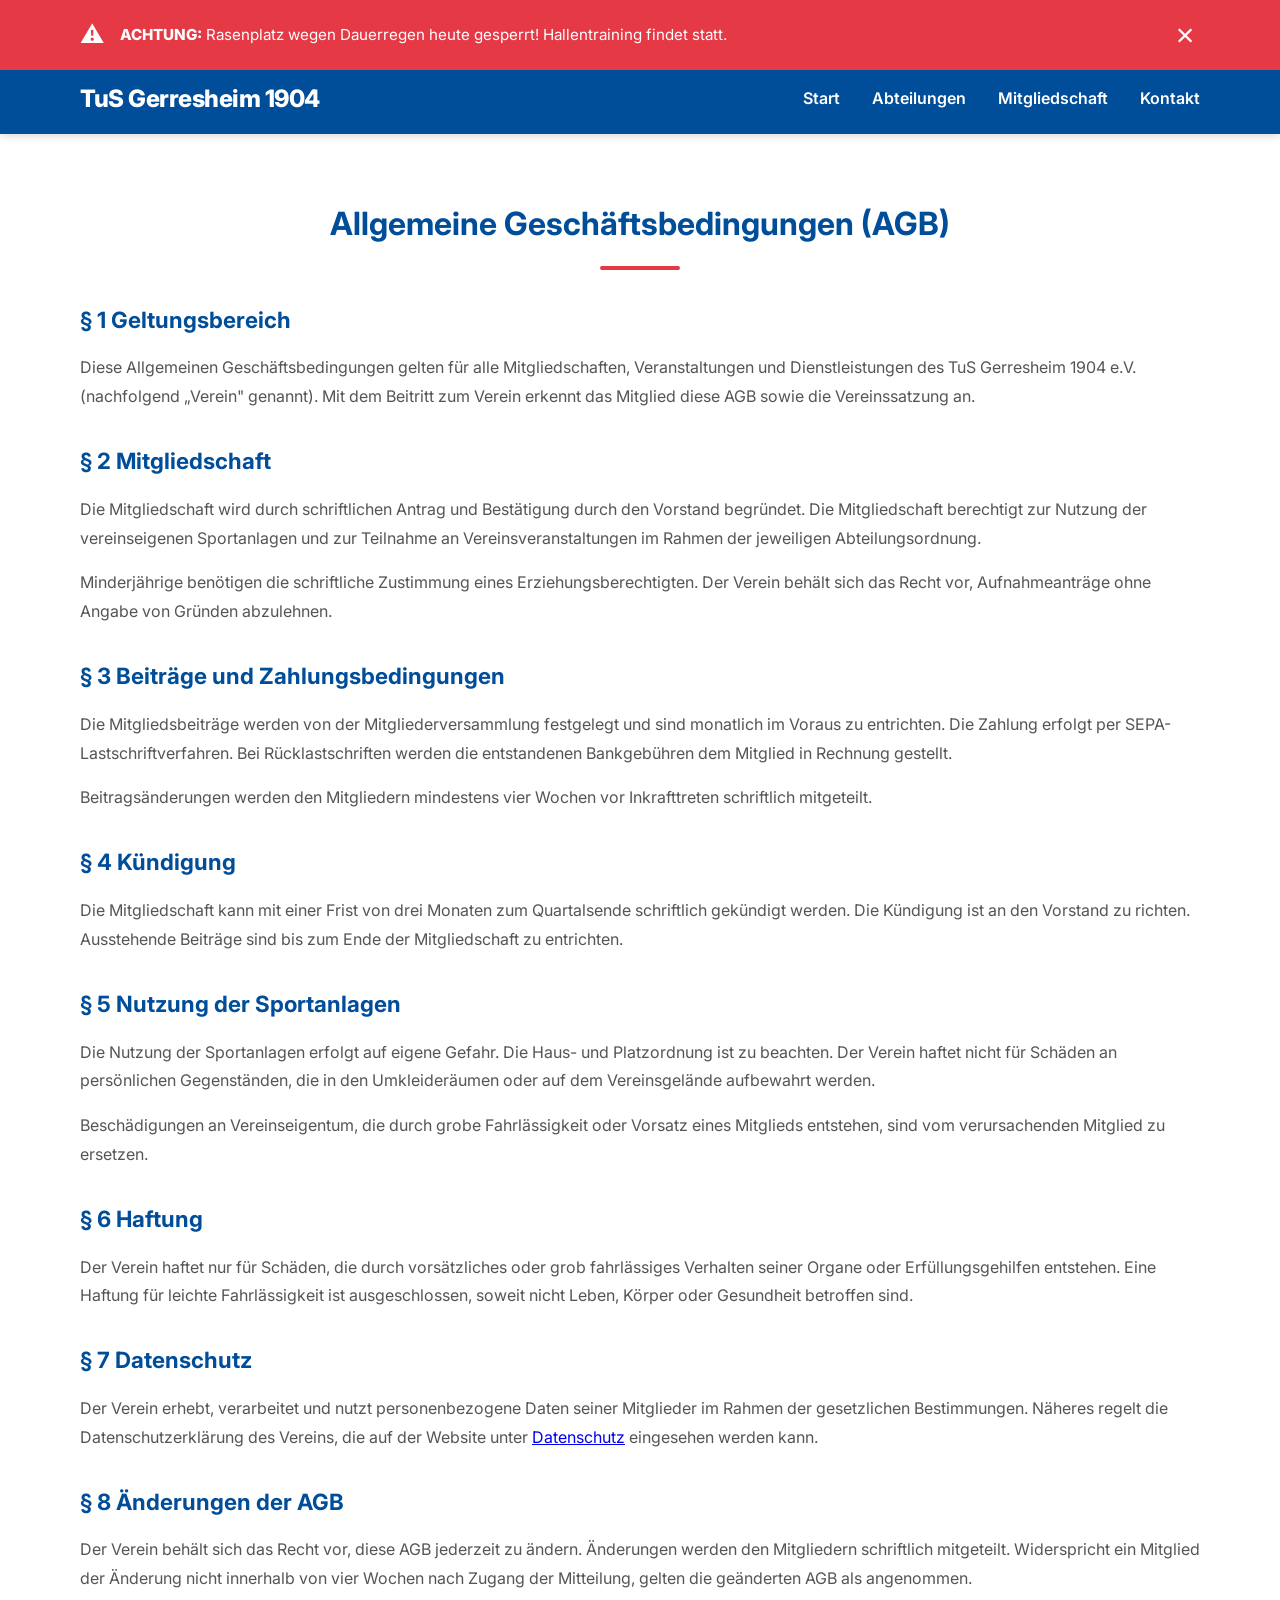
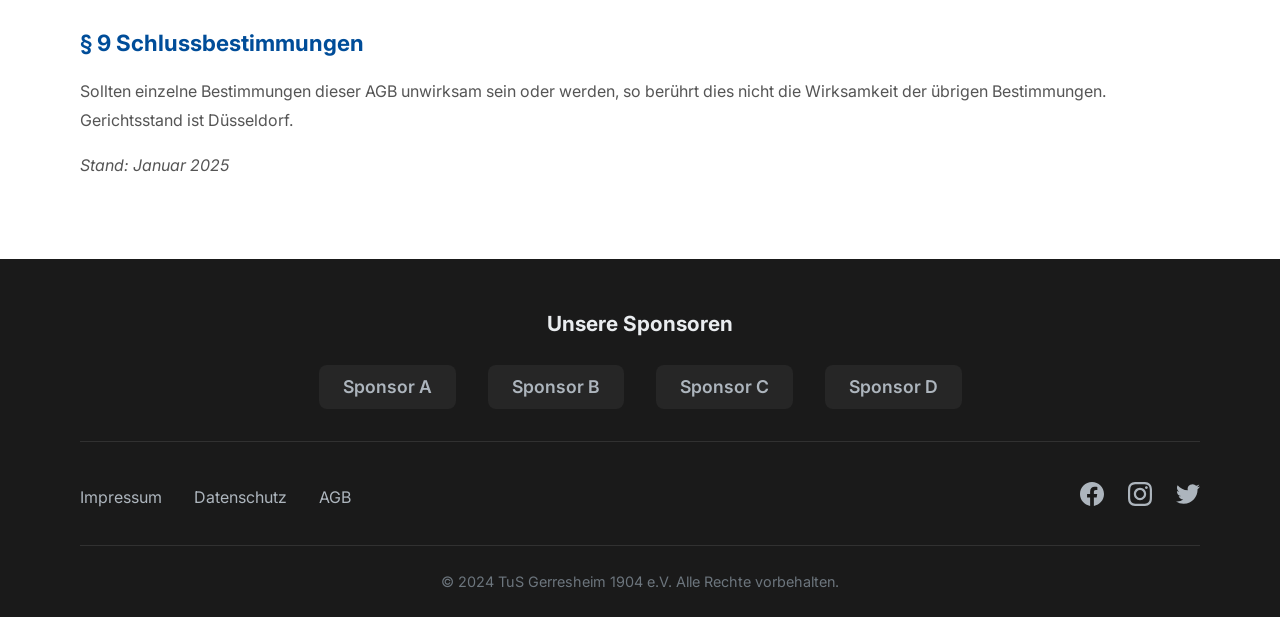
<file: agb.html>
<!DOCTYPE html>
<html lang="de">

<head>
    <meta charset="UTF-8">
    <meta name="viewport" content="width=device-width, initial-scale=1.0">
    <meta name="description" content="Allgemeine Geschäftsbedingungen - TuS Gerresheim 1904 e.V.">
    <title>AGB - TuS Gerresheim 1904 e.V.</title>

    <!-- Google Fonts -->
    <link rel="preconnect" href="https://fonts.googleapis.com">
    <link rel="preconnect" href="https://fonts.gstatic.com" crossorigin>
    <link href="https://fonts.googleapis.com/css2?family=Inter:wght@400;600;700;800&display=swap" rel="stylesheet">

    <!-- Favicon -->
    <link rel="icon" type="image/png" href="favicon.png">

    <!-- Stylesheet -->
    <link rel="stylesheet" href="styles.css">
</head>

<body>

    <!-- ==================== HEADER & NAVIGATION ==================== -->
    <header class="site-header">
        <div class="container">
            <div class="header-content">
                <!-- Logo -->
                <div class="logo">
                    <h1><a href="index.html">TuS Gerresheim 1904</a></h1>
                </div>

                <!-- Desktop Navigation -->
                <nav class="main-nav">
                    <ul class="nav-list">
                        <li><a href="index.html">Start</a></li>
                        <li class="dropdown">
                            <a href="#">Abteilungen</a>
                            <ul class="dropdown-menu">
                                <li><a href="fussball.html">Fußball</a></li>
                                <li><a href="tennis.html">Tennis</a></li>
                                <li><a href="turnen.html">Turnen</a></li>
                            </ul>
                        </li>
                        <li><a href="mitgliedschaft.html">Mitgliedschaft</a></li>
                        <li><a href="kontakt.html">Kontakt</a></li>
                    </ul>
                </nav>

                <!-- Mobile Hamburger -->
                <button class="hamburger" id="hamburger" aria-label="Toggle navigation">
                    <span></span>
                    <span></span>
                    <span></span>
                </button>
            </div>
        </div>

        <!-- Mobile Navigation -->
        <nav class="mobile-nav" id="mobileNav">
            <ul class="mobile-nav-list">
                <li><a href="index.html">Start</a></li>
                <li><a href="fussball.html">Fußball</a></li>
                <li><a href="tennis.html">Tennis</a></li>
                <li><a href="turnen.html">Turnen</a></li>
                <li><a href="mitgliedschaft.html">Mitgliedschaft</a></li>
                <li><a href="kontakt.html">Kontakt</a></li>
            </ul>
        </nav>
    </header>

    <!-- ==================== NEWS TICKER (CRITICAL FEATURE) ==================== -->
    <div class="news-ticker" id="newsTicker">
        <div class="container">
            <div class="ticker-content">
                <span class="ticker-icon">⚠</span>
                <p class="ticker-text">
                    <strong>ACHTUNG:</strong> Rasenplatz wegen Dauerregen heute gesperrt! Hallentraining findet statt.
                </p>
                <button class="ticker-close" id="tickerClose" aria-label="Nachricht schließen">
                    &times;
                </button>
            </div>
        </div>
    </div>

    <!-- ==================== MAIN CONTENT ==================== -->
    <section class="legal-content">
        <div class="container">
            <h2 class="section-title">Allgemeine Geschäftsbedingungen (AGB)</h2>

            <h3>§ 1 Geltungsbereich</h3>
            <p>
                Diese Allgemeinen Geschäftsbedingungen gelten für alle Mitgliedschaften, Veranstaltungen und
                Dienstleistungen des TuS Gerresheim 1904 e.V. (nachfolgend „Verein" genannt). Mit dem Beitritt zum
                Verein erkennt das Mitglied diese AGB sowie die Vereinssatzung an.
            </p>

            <h3>§ 2 Mitgliedschaft</h3>
            <p>
                Die Mitgliedschaft wird durch schriftlichen Antrag und Bestätigung durch den Vorstand begründet. Die
                Mitgliedschaft berechtigt zur Nutzung der vereinseigenen Sportanlagen und zur Teilnahme an
                Vereinsveranstaltungen im Rahmen der jeweiligen Abteilungsordnung.
            </p>
            <p>
                Minderjährige benötigen die schriftliche Zustimmung eines Erziehungsberechtigten. Der Verein behält sich
                das Recht vor, Aufnahmeanträge ohne Angabe von Gründen abzulehnen.
            </p>

            <h3>§ 3 Beiträge und Zahlungsbedingungen</h3>
            <p>
                Die Mitgliedsbeiträge werden von der Mitgliederversammlung festgelegt und sind monatlich im Voraus zu
                entrichten. Die Zahlung erfolgt per SEPA-Lastschriftverfahren. Bei Rücklastschriften werden die
                entstandenen Bankgebühren dem Mitglied in Rechnung gestellt.
            </p>
            <p>
                Beitragsänderungen werden den Mitgliedern mindestens vier Wochen vor Inkrafttreten schriftlich
                mitgeteilt.
            </p>

            <h3>§ 4 Kündigung</h3>
            <p>
                Die Mitgliedschaft kann mit einer Frist von drei Monaten zum Quartalsende schriftlich gekündigt werden.
                Die Kündigung ist an den Vorstand zu richten. Ausstehende Beiträge sind bis zum Ende der
                Mitgliedschaft zu entrichten.
            </p>

            <h3>§ 5 Nutzung der Sportanlagen</h3>
            <p>
                Die Nutzung der Sportanlagen erfolgt auf eigene Gefahr. Die Haus- und Platzordnung ist zu beachten.
                Der Verein haftet nicht für Schäden an persönlichen Gegenständen, die in den Umkleideräumen oder auf dem
                Vereinsgelände aufbewahrt werden.
            </p>
            <p>
                Beschädigungen an Vereinseigentum, die durch grobe Fahrlässigkeit oder Vorsatz eines Mitglieds
                entstehen, sind vom verursachenden Mitglied zu ersetzen.
            </p>

            <h3>§ 6 Haftung</h3>
            <p>
                Der Verein haftet nur für Schäden, die durch vorsätzliches oder grob fahrlässiges Verhalten seiner
                Organe oder Erfüllungsgehilfen entstehen. Eine Haftung für leichte Fahrlässigkeit ist ausgeschlossen,
                soweit nicht Leben, Körper oder Gesundheit betroffen sind.
            </p>

            <h3>§ 7 Datenschutz</h3>
            <p>
                Der Verein erhebt, verarbeitet und nutzt personenbezogene Daten seiner Mitglieder im Rahmen der
                gesetzlichen Bestimmungen. Näheres regelt die Datenschutzerklärung des Vereins, die auf der Website
                unter <a href="datenschutz.html">Datenschutz</a> eingesehen werden kann.
            </p>

            <h3>§ 8 Änderungen der AGB</h3>
            <p>
                Der Verein behält sich das Recht vor, diese AGB jederzeit zu ändern. Änderungen werden den Mitgliedern
                schriftlich mitgeteilt. Widerspricht ein Mitglied der Änderung nicht innerhalb von vier Wochen nach
                Zugang der Mitteilung, gelten die geänderten AGB als angenommen.
            </p>

            <h3>§ 9 Schlussbestimmungen</h3>
            <p>
                Sollten einzelne Bestimmungen dieser AGB unwirksam sein oder werden, so berührt dies nicht die
                Wirksamkeit der übrigen Bestimmungen. Gerichtsstand ist Düsseldorf.
            </p>

            <p><em>Stand: Januar 2025</em></p>
        </div>
    </section>

    <!-- ==================== FOOTER ==================== -->
    <footer class="site-footer">
        <div class="container">
            <!-- Sponsors Strip -->
            <div class="sponsors">
                <h3>Unsere Sponsoren</h3>
                <div class="sponsors-list">
                    <span class="sponsor-item">Sponsor A</span>
                    <span class="sponsor-item">Sponsor B</span>
                    <span class="sponsor-item">Sponsor C</span>
                    <span class="sponsor-item">Sponsor D</span>
                </div>
            </div>

            <!-- Footer Links & Social -->
            <div class="footer-content">
                <div class="footer-links">
                    <a href="impressum.html">Impressum</a>
                    <a href="datenschutz.html">Datenschutz</a>
                    <a href="agb.html">AGB</a>
                </div>

                <div class="social-media">
                    <a href="#" aria-label="Facebook">
                        <svg xmlns="http://www.w3.org/2000/svg" width="24" height="24" viewBox="0 0 24 24"
                            fill="currentColor">
                            <path
                                d="M24 12.073c0-6.627-5.373-12-12-12s-12 5.373-12 12c0 5.99 4.388 10.954 10.125 11.854v-8.385H7.078v-3.47h3.047V9.43c0-3.007 1.792-4.669 4.533-4.669 1.312 0 2.686.235 2.686.235v2.953H15.83c-1.491 0-1.956.925-1.956 1.874v2.25h3.328l-.532 3.47h-2.796v8.385C19.612 23.027 24 18.062 24 12.073z" />
                        </svg>
                    </a>
                    <a href="#" aria-label="Instagram">
                        <svg xmlns="http://www.w3.org/2000/svg" width="24" height="24" viewBox="0 0 24 24"
                            fill="currentColor">
                            <path
                                d="M12 2.163c3.204 0 3.584.012 4.85.07 3.252.148 4.771 1.691 4.919 4.919.058 1.265.069 1.645.069 4.849 0 3.205-.012 3.584-.069 4.849-.149 3.225-1.664 4.771-4.919 4.919-1.266.058-1.644.07-4.85.07-3.204 0-3.584-.012-4.849-.07-3.26-.149-4.771-1.699-4.919-4.92-.058-1.265-.07-1.644-.07-4.849 0-3.204.013-3.583.07-4.849.149-3.227 1.664-4.771 4.919-4.919 1.266-.057 1.645-.069 4.849-.069zm0-2.163c-3.259 0-3.667.014-4.947.072-4.358.2-6.78 2.618-6.98 6.98-.059 1.281-.073 1.689-.073 4.948 0 3.259.014 3.668.072 4.948.2 4.358 2.618 6.78 6.98 6.98 1.281.058 1.689.072 4.948.072 3.259 0 3.668-.014 4.948-.072 4.354-.2 6.782-2.618 6.979-6.98.059-1.28.073-1.689.073-4.948 0-3.259-.014-3.667-.072-4.947-.196-4.354-2.617-6.78-6.979-6.98-1.281-.059-1.69-.073-4.949-.073zm0 5.838c-3.403 0-6.162 2.759-6.162 6.162s2.759 6.163 6.162 6.163 6.162-2.759 6.162-6.163c0-3.403-2.759-6.162-6.162-6.162zm0 10.162c-2.209 0-4-1.79-4-4 0-2.209 1.791-4 4-4s4 1.791 4 4c0 2.21-1.791 4-4 4zm6.406-11.845c-.796 0-1.441.645-1.441 1.44s.645 1.44 1.441 1.44c.795 0 1.439-.645 1.439-1.44s-.644-1.44-1.439-1.44z" />
                        </svg>
                    </a>
                    <a href="#" aria-label="Twitter">
                        <svg xmlns="http://www.w3.org/2000/svg" width="24" height="24" viewBox="0 0 24 24"
                            fill="currentColor">
                            <path
                                d="M23.953 4.57a10 10 0 01-2.825.775 4.958 4.958 0 002.163-2.723c-.951.555-2.005.959-3.127 1.184a4.92 4.92 0 00-8.384 4.482C7.69 8.095 4.067 6.13 1.64 3.162a4.822 4.822 0 00-.666 2.475c0 1.71.87 3.213 2.188 4.096a4.904 4.904 0 01-2.228-.616v.06a4.923 4.923 0 003.946 4.827 4.996 4.996 0 01-2.212.085 4.936 4.936 0 004.604 3.417 9.867 9.867 0 01-6.102 2.105c-.39 0-.779-.023-1.17-.067a13.995 13.995 0 007.557 2.209c9.053 0 13.998-7.496 13.998-13.985 0-.21 0-.42-.015-.63A9.935 9.935 0 0024 4.59z" />
                        </svg>
                    </a>
                </div>
            </div>

            <div class="footer-copyright">
                <p>&copy; 2024 TuS Gerresheim 1904 e.V. Alle Rechte vorbehalten.</p>
            </div>
        </div>
    </footer>

    <!-- Back to Top Button -->
    <button id="backToTop" class="back-to-top" aria-label="Nach oben scrollen">&#9650;</button>

    <!-- JavaScript -->
    <script src="script.js"></script>

</body>

</html>
</file>
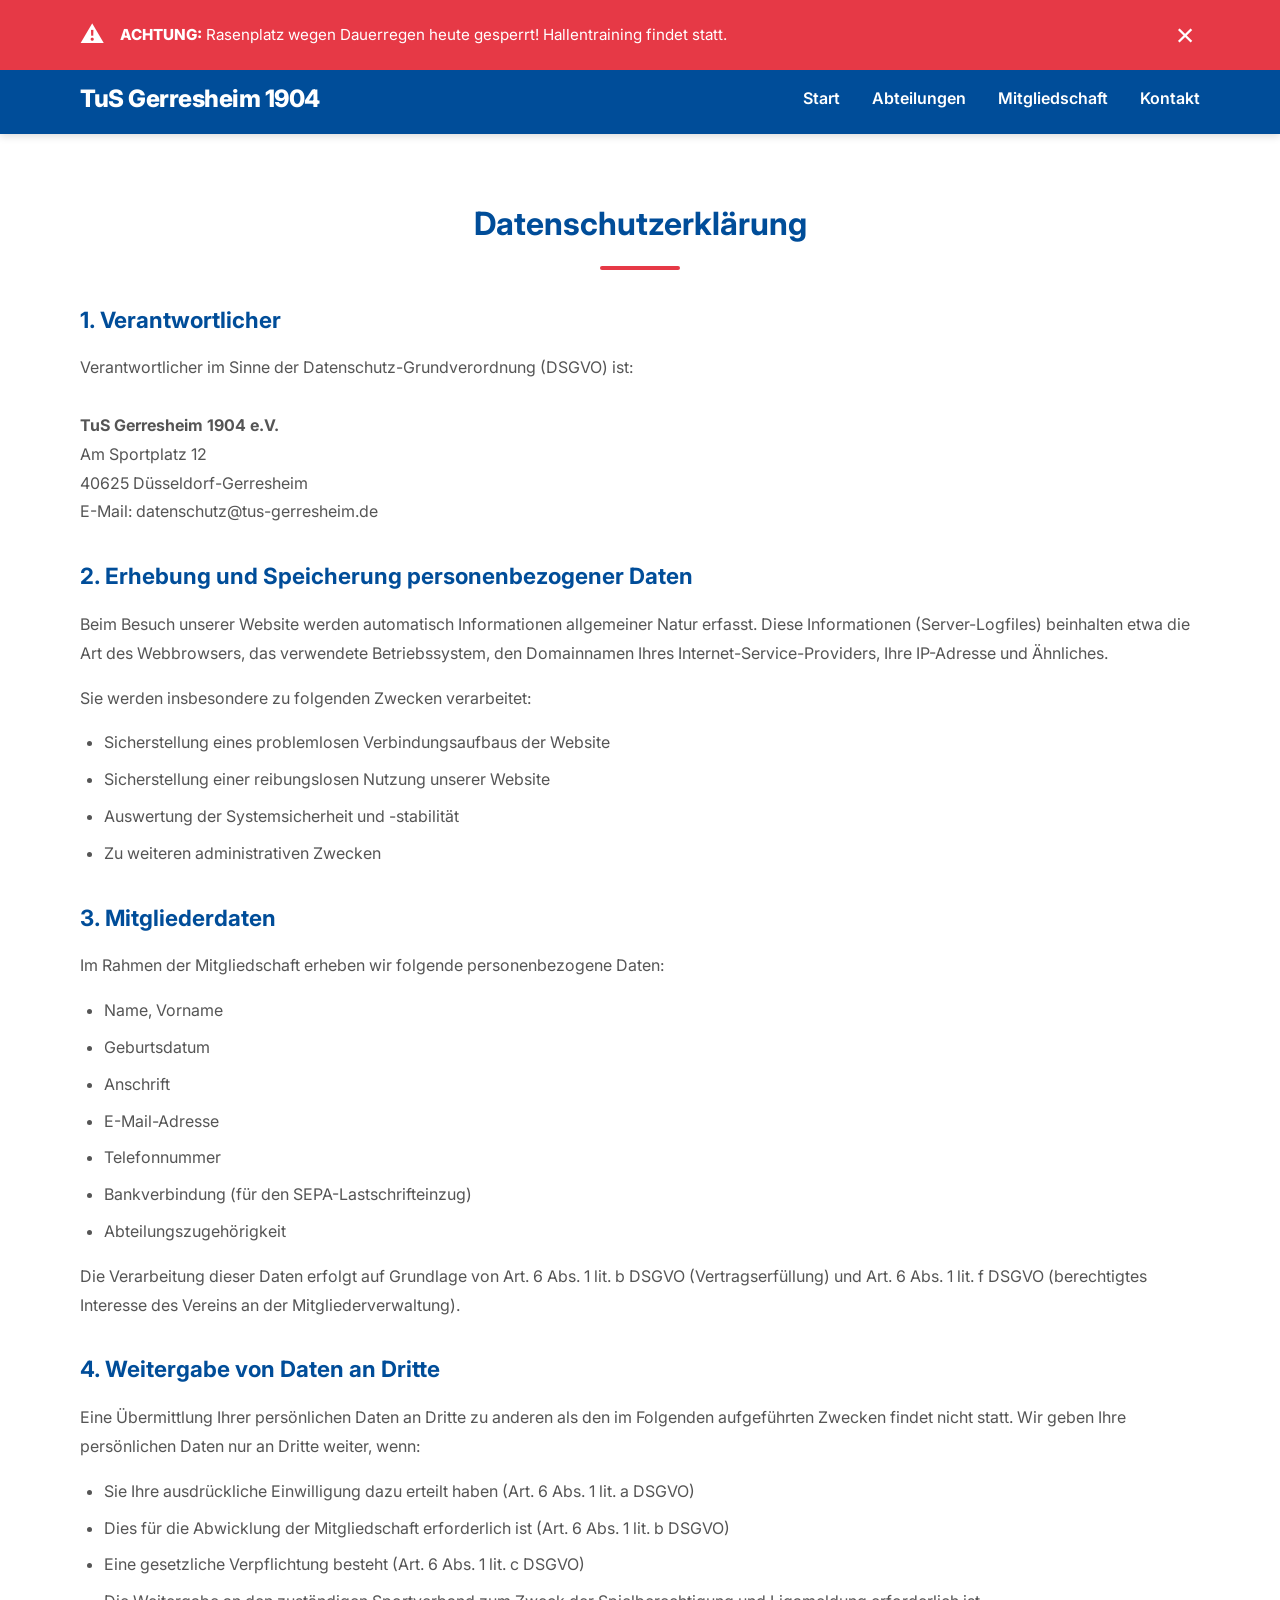
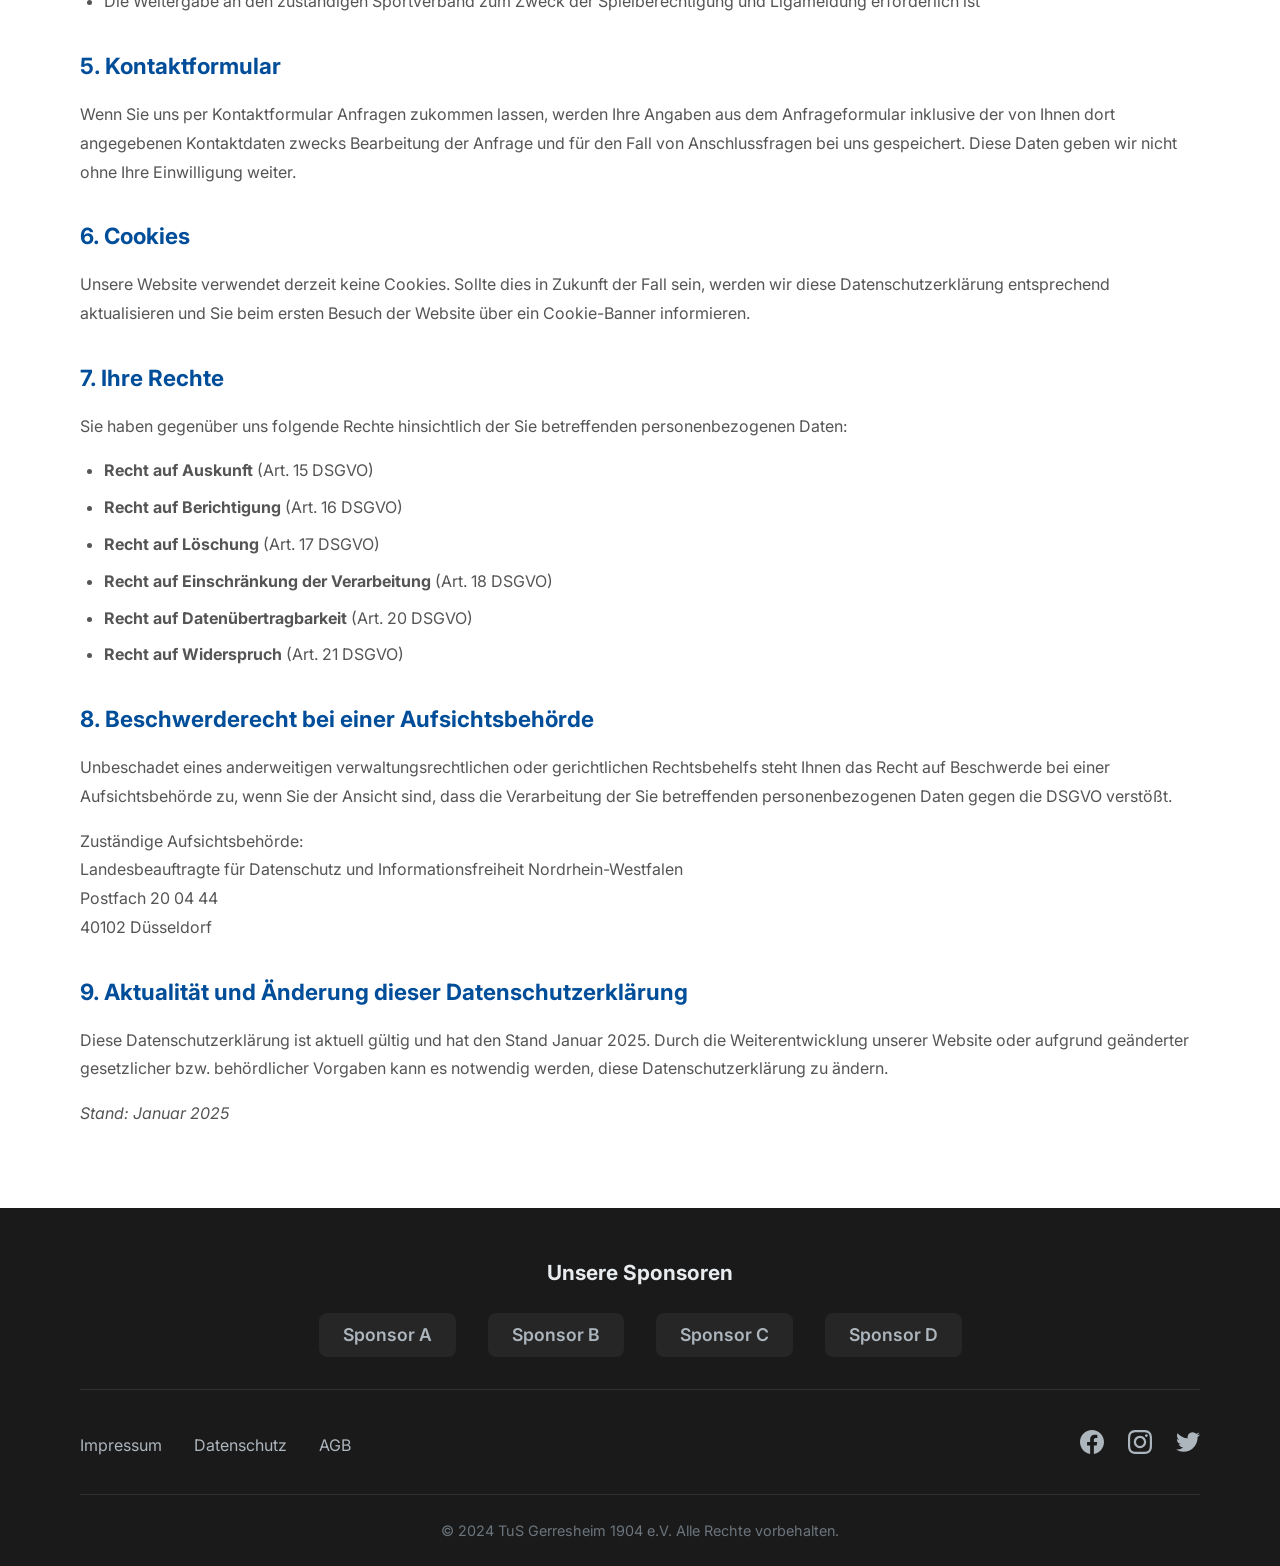
<file: datenschutz.html>
<!DOCTYPE html>
<html lang="de">

<head>
    <meta charset="UTF-8">
    <meta name="viewport" content="width=device-width, initial-scale=1.0">
    <meta name="description" content="Datenschutzerklärung - TuS Gerresheim 1904 e.V.">
    <title>Datenschutz - TuS Gerresheim 1904 e.V.</title>

    <!-- Google Fonts -->
    <link rel="preconnect" href="https://fonts.googleapis.com">
    <link rel="preconnect" href="https://fonts.gstatic.com" crossorigin>
    <link href="https://fonts.googleapis.com/css2?family=Inter:wght@400;600;700;800&display=swap" rel="stylesheet">

    <!-- Favicon -->
    <link rel="icon" type="image/png" href="favicon.png">

    <!-- Stylesheet -->
    <link rel="stylesheet" href="styles.css">
</head>

<body>

    <!-- ==================== HEADER & NAVIGATION ==================== -->
    <header class="site-header">
        <div class="container">
            <div class="header-content">
                <!-- Logo -->
                <div class="logo">
                    <h1><a href="index.html">TuS Gerresheim 1904</a></h1>
                </div>

                <!-- Desktop Navigation -->
                <nav class="main-nav">
                    <ul class="nav-list">
                        <li><a href="index.html">Start</a></li>
                        <li class="dropdown">
                            <a href="#">Abteilungen</a>
                            <ul class="dropdown-menu">
                                <li><a href="fussball.html">Fußball</a></li>
                                <li><a href="tennis.html">Tennis</a></li>
                                <li><a href="turnen.html">Turnen</a></li>
                            </ul>
                        </li>
                        <li><a href="mitgliedschaft.html">Mitgliedschaft</a></li>
                        <li><a href="kontakt.html">Kontakt</a></li>
                    </ul>
                </nav>

                <!-- Mobile Hamburger -->
                <button class="hamburger" id="hamburger" aria-label="Toggle navigation">
                    <span></span>
                    <span></span>
                    <span></span>
                </button>
            </div>
        </div>

        <!-- Mobile Navigation -->
        <nav class="mobile-nav" id="mobileNav">
            <ul class="mobile-nav-list">
                <li><a href="index.html">Start</a></li>
                <li><a href="fussball.html">Fußball</a></li>
                <li><a href="tennis.html">Tennis</a></li>
                <li><a href="turnen.html">Turnen</a></li>
                <li><a href="mitgliedschaft.html">Mitgliedschaft</a></li>
                <li><a href="kontakt.html">Kontakt</a></li>
            </ul>
        </nav>
    </header>

    <!-- ==================== NEWS TICKER (CRITICAL FEATURE) ==================== -->
    <div class="news-ticker" id="newsTicker">
        <div class="container">
            <div class="ticker-content">
                <span class="ticker-icon">⚠</span>
                <p class="ticker-text">
                    <strong>ACHTUNG:</strong> Rasenplatz wegen Dauerregen heute gesperrt! Hallentraining findet statt.
                </p>
                <button class="ticker-close" id="tickerClose" aria-label="Nachricht schließen">
                    &times;
                </button>
            </div>
        </div>
    </div>

    <!-- ==================== MAIN CONTENT ==================== -->
    <section class="legal-content">
        <div class="container">
            <h2 class="section-title">Datenschutzerklärung</h2>

            <h3>1. Verantwortlicher</h3>
            <p>
                Verantwortlicher im Sinne der Datenschutz-Grundverordnung (DSGVO) ist:<br><br>
                <strong>TuS Gerresheim 1904 e.V.</strong><br>
                Am Sportplatz 12<br>
                40625 Düsseldorf-Gerresheim<br>
                E-Mail: datenschutz@tus-gerresheim.de
            </p>

            <h3>2. Erhebung und Speicherung personenbezogener Daten</h3>
            <p>
                Beim Besuch unserer Website werden automatisch Informationen allgemeiner Natur erfasst. Diese
                Informationen (Server-Logfiles) beinhalten etwa die Art des Webbrowsers, das verwendete
                Betriebssystem, den Domainnamen Ihres Internet-Service-Providers, Ihre IP-Adresse und Ähnliches.
            </p>
            <p>Sie werden insbesondere zu folgenden Zwecken verarbeitet:</p>
            <ul>
                <li>Sicherstellung eines problemlosen Verbindungsaufbaus der Website</li>
                <li>Sicherstellung einer reibungslosen Nutzung unserer Website</li>
                <li>Auswertung der Systemsicherheit und -stabilität</li>
                <li>Zu weiteren administrativen Zwecken</li>
            </ul>

            <h3>3. Mitgliederdaten</h3>
            <p>
                Im Rahmen der Mitgliedschaft erheben wir folgende personenbezogene Daten:
            </p>
            <ul>
                <li>Name, Vorname</li>
                <li>Geburtsdatum</li>
                <li>Anschrift</li>
                <li>E-Mail-Adresse</li>
                <li>Telefonnummer</li>
                <li>Bankverbindung (für den SEPA-Lastschrifteinzug)</li>
                <li>Abteilungszugehörigkeit</li>
            </ul>
            <p>
                Die Verarbeitung dieser Daten erfolgt auf Grundlage von Art. 6 Abs. 1 lit. b DSGVO (Vertragserfüllung)
                und Art. 6 Abs. 1 lit. f DSGVO (berechtigtes Interesse des Vereins an der Mitgliederverwaltung).
            </p>

            <h3>4. Weitergabe von Daten an Dritte</h3>
            <p>
                Eine Übermittlung Ihrer persönlichen Daten an Dritte zu anderen als den im Folgenden aufgeführten
                Zwecken findet nicht statt. Wir geben Ihre persönlichen Daten nur an Dritte weiter, wenn:
            </p>
            <ul>
                <li>Sie Ihre ausdrückliche Einwilligung dazu erteilt haben (Art. 6 Abs. 1 lit. a DSGVO)</li>
                <li>Dies für die Abwicklung der Mitgliedschaft erforderlich ist (Art. 6 Abs. 1 lit. b DSGVO)</li>
                <li>Eine gesetzliche Verpflichtung besteht (Art. 6 Abs. 1 lit. c DSGVO)</li>
                <li>Die Weitergabe an den zuständigen Sportverband zum Zweck der Spielberechtigung und Ligameldung
                    erforderlich ist</li>
            </ul>

            <h3>5. Kontaktformular</h3>
            <p>
                Wenn Sie uns per Kontaktformular Anfragen zukommen lassen, werden Ihre Angaben aus dem
                Anfrageformular inklusive der von Ihnen dort angegebenen Kontaktdaten zwecks Bearbeitung der Anfrage
                und für den Fall von Anschlussfragen bei uns gespeichert. Diese Daten geben wir nicht ohne Ihre
                Einwilligung weiter.
            </p>

            <h3>6. Cookies</h3>
            <p>
                Unsere Website verwendet derzeit keine Cookies. Sollte dies in Zukunft der Fall sein, werden wir
                diese Datenschutzerklärung entsprechend aktualisieren und Sie beim ersten Besuch der Website über
                ein Cookie-Banner informieren.
            </p>

            <h3>7. Ihre Rechte</h3>
            <p>Sie haben gegenüber uns folgende Rechte hinsichtlich der Sie betreffenden personenbezogenen Daten:</p>
            <ul>
                <li><strong>Recht auf Auskunft</strong> (Art. 15 DSGVO)</li>
                <li><strong>Recht auf Berichtigung</strong> (Art. 16 DSGVO)</li>
                <li><strong>Recht auf Löschung</strong> (Art. 17 DSGVO)</li>
                <li><strong>Recht auf Einschränkung der Verarbeitung</strong> (Art. 18 DSGVO)</li>
                <li><strong>Recht auf Datenübertragbarkeit</strong> (Art. 20 DSGVO)</li>
                <li><strong>Recht auf Widerspruch</strong> (Art. 21 DSGVO)</li>
            </ul>

            <h3>8. Beschwerderecht bei einer Aufsichtsbehörde</h3>
            <p>
                Unbeschadet eines anderweitigen verwaltungsrechtlichen oder gerichtlichen Rechtsbehelfs steht Ihnen
                das Recht auf Beschwerde bei einer Aufsichtsbehörde zu, wenn Sie der Ansicht sind, dass die
                Verarbeitung der Sie betreffenden personenbezogenen Daten gegen die DSGVO verstößt.
            </p>
            <p>
                Zuständige Aufsichtsbehörde:<br>
                Landesbeauftragte für Datenschutz und Informationsfreiheit Nordrhein-Westfalen<br>
                Postfach 20 04 44<br>
                40102 Düsseldorf
            </p>

            <h3>9. Aktualität und Änderung dieser Datenschutzerklärung</h3>
            <p>
                Diese Datenschutzerklärung ist aktuell gültig und hat den Stand Januar 2025. Durch die
                Weiterentwicklung unserer Website oder aufgrund geänderter gesetzlicher bzw. behördlicher Vorgaben
                kann es notwendig werden, diese Datenschutzerklärung zu ändern.
            </p>

            <p><em>Stand: Januar 2025</em></p>
        </div>
    </section>

    <!-- ==================== FOOTER ==================== -->
    <footer class="site-footer">
        <div class="container">
            <!-- Sponsors Strip -->
            <div class="sponsors">
                <h3>Unsere Sponsoren</h3>
                <div class="sponsors-list">
                    <span class="sponsor-item">Sponsor A</span>
                    <span class="sponsor-item">Sponsor B</span>
                    <span class="sponsor-item">Sponsor C</span>
                    <span class="sponsor-item">Sponsor D</span>
                </div>
            </div>

            <!-- Footer Links & Social -->
            <div class="footer-content">
                <div class="footer-links">
                    <a href="impressum.html">Impressum</a>
                    <a href="datenschutz.html">Datenschutz</a>
                    <a href="agb.html">AGB</a>
                </div>

                <div class="social-media">
                    <a href="#" aria-label="Facebook">
                        <svg xmlns="http://www.w3.org/2000/svg" width="24" height="24" viewBox="0 0 24 24"
                            fill="currentColor">
                            <path
                                d="M24 12.073c0-6.627-5.373-12-12-12s-12 5.373-12 12c0 5.99 4.388 10.954 10.125 11.854v-8.385H7.078v-3.47h3.047V9.43c0-3.007 1.792-4.669 4.533-4.669 1.312 0 2.686.235 2.686.235v2.953H15.83c-1.491 0-1.956.925-1.956 1.874v2.25h3.328l-.532 3.47h-2.796v8.385C19.612 23.027 24 18.062 24 12.073z" />
                        </svg>
                    </a>
                    <a href="#" aria-label="Instagram">
                        <svg xmlns="http://www.w3.org/2000/svg" width="24" height="24" viewBox="0 0 24 24"
                            fill="currentColor">
                            <path
                                d="M12 2.163c3.204 0 3.584.012 4.85.07 3.252.148 4.771 1.691 4.919 4.919.058 1.265.069 1.645.069 4.849 0 3.205-.012 3.584-.069 4.849-.149 3.225-1.664 4.771-4.919 4.919-1.266.058-1.644.07-4.85.07-3.204 0-3.584-.012-4.849-.07-3.26-.149-4.771-1.699-4.919-4.92-.058-1.265-.07-1.644-.07-4.849 0-3.204.013-3.583.07-4.849.149-3.227 1.664-4.771 4.919-4.919 1.266-.057 1.645-.069 4.849-.069zm0-2.163c-3.259 0-3.667.014-4.947.072-4.358.2-6.78 2.618-6.98 6.98-.059 1.281-.073 1.689-.073 4.948 0 3.259.014 3.668.072 4.948.2 4.358 2.618 6.78 6.98 6.98 1.281.058 1.689.072 4.948.072 3.259 0 3.668-.014 4.948-.072 4.354-.2 6.782-2.618 6.979-6.98.059-1.28.073-1.689.073-4.948 0-3.259-.014-3.667-.072-4.947-.196-4.354-2.617-6.78-6.979-6.98-1.281-.059-1.69-.073-4.949-.073zm0 5.838c-3.403 0-6.162 2.759-6.162 6.162s2.759 6.163 6.162 6.163 6.162-2.759 6.162-6.163c0-3.403-2.759-6.162-6.162-6.162zm0 10.162c-2.209 0-4-1.79-4-4 0-2.209 1.791-4 4-4s4 1.791 4 4c0 2.21-1.791 4-4 4zm6.406-11.845c-.796 0-1.441.645-1.441 1.44s.645 1.44 1.441 1.44c.795 0 1.439-.645 1.439-1.44s-.644-1.44-1.439-1.44z" />
                        </svg>
                    </a>
                    <a href="#" aria-label="Twitter">
                        <svg xmlns="http://www.w3.org/2000/svg" width="24" height="24" viewBox="0 0 24 24"
                            fill="currentColor">
                            <path
                                d="M23.953 4.57a10 10 0 01-2.825.775 4.958 4.958 0 002.163-2.723c-.951.555-2.005.959-3.127 1.184a4.92 4.92 0 00-8.384 4.482C7.69 8.095 4.067 6.13 1.64 3.162a4.822 4.822 0 00-.666 2.475c0 1.71.87 3.213 2.188 4.096a4.904 4.904 0 01-2.228-.616v.06a4.923 4.923 0 003.946 4.827 4.996 4.996 0 01-2.212.085 4.936 4.936 0 004.604 3.417 9.867 9.867 0 01-6.102 2.105c-.39 0-.779-.023-1.17-.067a13.995 13.995 0 007.557 2.209c9.053 0 13.998-7.496 13.998-13.985 0-.21 0-.42-.015-.63A9.935 9.935 0 0024 4.59z" />
                        </svg>
                    </a>
                </div>
            </div>

            <div class="footer-copyright">
                <p>&copy; 2024 TuS Gerresheim 1904 e.V. Alle Rechte vorbehalten.</p>
            </div>
        </div>
    </footer>

    <!-- Back to Top Button -->
    <button id="backToTop" class="back-to-top" aria-label="Nach oben scrollen">&#9650;</button>

    <!-- JavaScript -->
    <script src="script.js"></script>

</body>

</html>
</file>
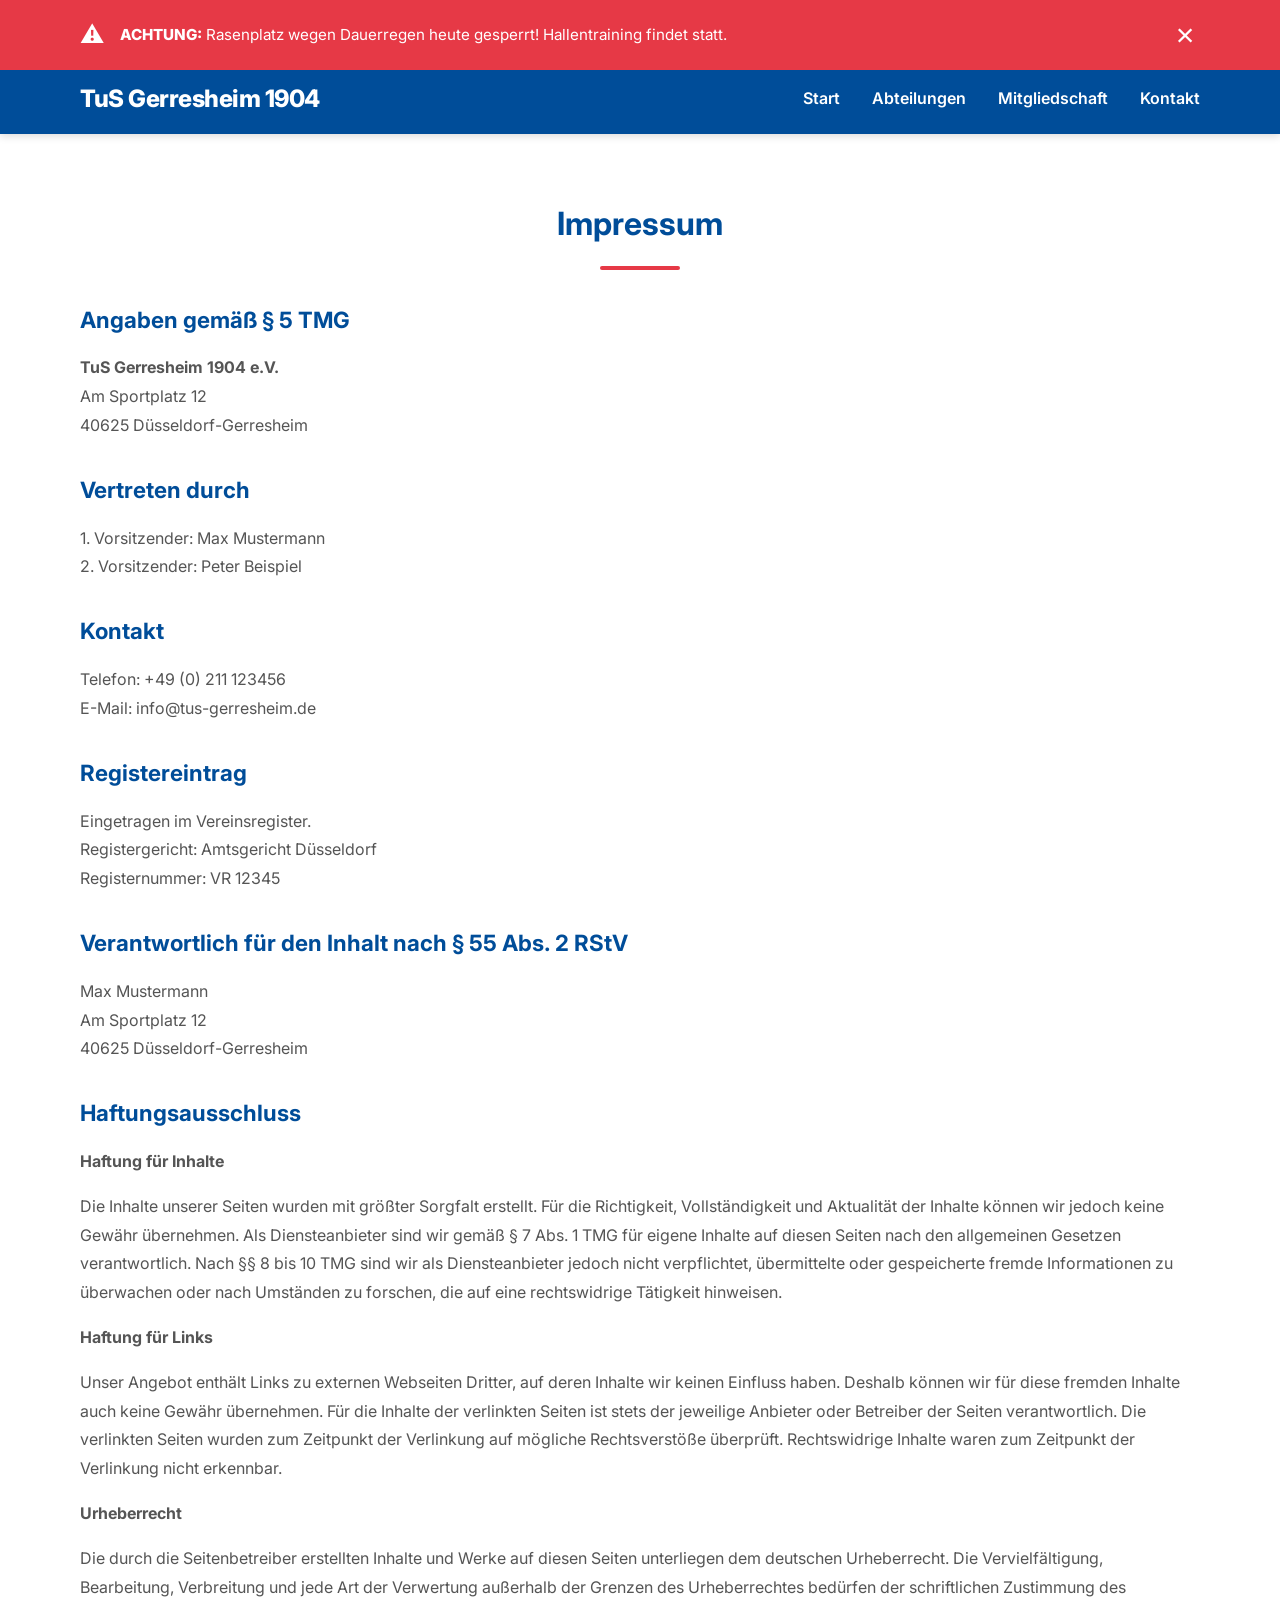
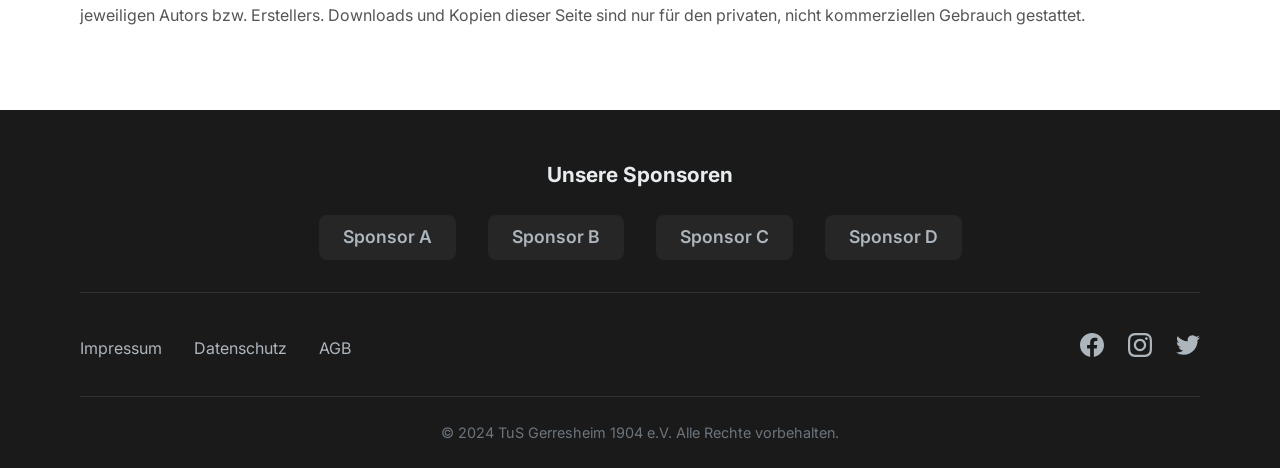
<file: impressum.html>
<!DOCTYPE html>
<html lang="de">

<head>
    <meta charset="UTF-8">
    <meta name="viewport" content="width=device-width, initial-scale=1.0">
    <meta name="description" content="Impressum - TuS Gerresheim 1904 e.V.">
    <title>Impressum - TuS Gerresheim 1904 e.V.</title>

    <!-- Google Fonts -->
    <link rel="preconnect" href="https://fonts.googleapis.com">
    <link rel="preconnect" href="https://fonts.gstatic.com" crossorigin>
    <link href="https://fonts.googleapis.com/css2?family=Inter:wght@400;600;700;800&display=swap" rel="stylesheet">

    <!-- Favicon -->
    <link rel="icon" type="image/png" href="favicon.png">

    <!-- Stylesheet -->
    <link rel="stylesheet" href="styles.css">
</head>

<body>

    <!-- ==================== HEADER & NAVIGATION ==================== -->
    <header class="site-header">
        <div class="container">
            <div class="header-content">
                <!-- Logo -->
                <div class="logo">
                    <h1><a href="index.html">TuS Gerresheim 1904</a></h1>
                </div>

                <!-- Desktop Navigation -->
                <nav class="main-nav">
                    <ul class="nav-list">
                        <li><a href="index.html">Start</a></li>
                        <li class="dropdown">
                            <a href="#">Abteilungen</a>
                            <ul class="dropdown-menu">
                                <li><a href="fussball.html">Fußball</a></li>
                                <li><a href="tennis.html">Tennis</a></li>
                                <li><a href="turnen.html">Turnen</a></li>
                            </ul>
                        </li>
                        <li><a href="mitgliedschaft.html">Mitgliedschaft</a></li>
                        <li><a href="kontakt.html">Kontakt</a></li>
                    </ul>
                </nav>

                <!-- Mobile Hamburger -->
                <button class="hamburger" id="hamburger" aria-label="Toggle navigation">
                    <span></span>
                    <span></span>
                    <span></span>
                </button>
            </div>
        </div>

        <!-- Mobile Navigation -->
        <nav class="mobile-nav" id="mobileNav">
            <ul class="mobile-nav-list">
                <li><a href="index.html">Start</a></li>
                <li><a href="fussball.html">Fußball</a></li>
                <li><a href="tennis.html">Tennis</a></li>
                <li><a href="turnen.html">Turnen</a></li>
                <li><a href="mitgliedschaft.html">Mitgliedschaft</a></li>
                <li><a href="kontakt.html">Kontakt</a></li>
            </ul>
        </nav>
    </header>

    <!-- ==================== NEWS TICKER (CRITICAL FEATURE) ==================== -->
    <div class="news-ticker" id="newsTicker">
        <div class="container">
            <div class="ticker-content">
                <span class="ticker-icon">⚠</span>
                <p class="ticker-text">
                    <strong>ACHTUNG:</strong> Rasenplatz wegen Dauerregen heute gesperrt! Hallentraining findet statt.
                </p>
                <button class="ticker-close" id="tickerClose" aria-label="Nachricht schließen">
                    &times;
                </button>
            </div>
        </div>
    </div>

    <!-- ==================== MAIN CONTENT ==================== -->
    <section class="legal-content">
        <div class="container">
            <h2 class="section-title">Impressum</h2>

            <h3>Angaben gemäß § 5 TMG</h3>
            <p>
                <strong>TuS Gerresheim 1904 e.V.</strong><br>
                Am Sportplatz 12<br>
                40625 Düsseldorf-Gerresheim
            </p>

            <h3>Vertreten durch</h3>
            <p>
                1. Vorsitzender: Max Mustermann<br>
                2. Vorsitzender: Peter Beispiel
            </p>

            <h3>Kontakt</h3>
            <p>
                Telefon: +49 (0) 211 123456<br>
                E-Mail: info@tus-gerresheim.de
            </p>

            <h3>Registereintrag</h3>
            <p>
                Eingetragen im Vereinsregister.<br>
                Registergericht: Amtsgericht Düsseldorf<br>
                Registernummer: VR 12345
            </p>

            <h3>Verantwortlich für den Inhalt nach § 55 Abs. 2 RStV</h3>
            <p>
                Max Mustermann<br>
                Am Sportplatz 12<br>
                40625 Düsseldorf-Gerresheim
            </p>

            <h3>Haftungsausschluss</h3>

            <p><strong>Haftung für Inhalte</strong></p>
            <p>
                Die Inhalte unserer Seiten wurden mit größter Sorgfalt erstellt. Für die Richtigkeit, Vollständigkeit
                und Aktualität der Inhalte können wir jedoch keine Gewähr übernehmen. Als Diensteanbieter sind wir gemäß
                § 7 Abs. 1 TMG für eigene Inhalte auf diesen Seiten nach den allgemeinen Gesetzen verantwortlich. Nach
                §§ 8 bis 10 TMG sind wir als Diensteanbieter jedoch nicht verpflichtet, übermittelte oder gespeicherte
                fremde Informationen zu überwachen oder nach Umständen zu forschen, die auf eine rechtswidrige Tätigkeit
                hinweisen.
            </p>

            <p><strong>Haftung für Links</strong></p>
            <p>
                Unser Angebot enthält Links zu externen Webseiten Dritter, auf deren Inhalte wir keinen Einfluss haben.
                Deshalb können wir für diese fremden Inhalte auch keine Gewähr übernehmen. Für die Inhalte der
                verlinkten Seiten ist stets der jeweilige Anbieter oder Betreiber der Seiten verantwortlich. Die
                verlinkten Seiten wurden zum Zeitpunkt der Verlinkung auf mögliche Rechtsverstöße überprüft.
                Rechtswidrige Inhalte waren zum Zeitpunkt der Verlinkung nicht erkennbar.
            </p>

            <p><strong>Urheberrecht</strong></p>
            <p>
                Die durch die Seitenbetreiber erstellten Inhalte und Werke auf diesen Seiten unterliegen dem deutschen
                Urheberrecht. Die Vervielfältigung, Bearbeitung, Verbreitung und jede Art der Verwertung außerhalb der
                Grenzen des Urheberrechtes bedürfen der schriftlichen Zustimmung des jeweiligen Autors bzw. Erstellers.
                Downloads und Kopien dieser Seite sind nur für den privaten, nicht kommerziellen Gebrauch gestattet.
            </p>
        </div>
    </section>

    <!-- ==================== FOOTER ==================== -->
    <footer class="site-footer">
        <div class="container">
            <!-- Sponsors Strip -->
            <div class="sponsors">
                <h3>Unsere Sponsoren</h3>
                <div class="sponsors-list">
                    <span class="sponsor-item">Sponsor A</span>
                    <span class="sponsor-item">Sponsor B</span>
                    <span class="sponsor-item">Sponsor C</span>
                    <span class="sponsor-item">Sponsor D</span>
                </div>
            </div>

            <!-- Footer Links & Social -->
            <div class="footer-content">
                <div class="footer-links">
                    <a href="impressum.html">Impressum</a>
                    <a href="datenschutz.html">Datenschutz</a>
                    <a href="agb.html">AGB</a>
                </div>

                <div class="social-media">
                    <a href="#" aria-label="Facebook">
                        <svg xmlns="http://www.w3.org/2000/svg" width="24" height="24" viewBox="0 0 24 24"
                            fill="currentColor">
                            <path
                                d="M24 12.073c0-6.627-5.373-12-12-12s-12 5.373-12 12c0 5.99 4.388 10.954 10.125 11.854v-8.385H7.078v-3.47h3.047V9.43c0-3.007 1.792-4.669 4.533-4.669 1.312 0 2.686.235 2.686.235v2.953H15.83c-1.491 0-1.956.925-1.956 1.874v2.25h3.328l-.532 3.47h-2.796v8.385C19.612 23.027 24 18.062 24 12.073z" />
                        </svg>
                    </a>
                    <a href="#" aria-label="Instagram">
                        <svg xmlns="http://www.w3.org/2000/svg" width="24" height="24" viewBox="0 0 24 24"
                            fill="currentColor">
                            <path
                                d="M12 2.163c3.204 0 3.584.012 4.85.07 3.252.148 4.771 1.691 4.919 4.919.058 1.265.069 1.645.069 4.849 0 3.205-.012 3.584-.069 4.849-.149 3.225-1.664 4.771-4.919 4.919-1.266.058-1.644.07-4.85.07-3.204 0-3.584-.012-4.849-.07-3.26-.149-4.771-1.699-4.919-4.92-.058-1.265-.07-1.644-.07-4.849 0-3.204.013-3.583.07-4.849.149-3.227 1.664-4.771 4.919-4.919 1.266-.057 1.645-.069 4.849-.069zm0-2.163c-3.259 0-3.667.014-4.947.072-4.358.2-6.78 2.618-6.98 6.98-.059 1.281-.073 1.689-.073 4.948 0 3.259.014 3.668.072 4.948.2 4.358 2.618 6.78 6.98 6.98 1.281.058 1.689.072 4.948.072 3.259 0 3.668-.014 4.948-.072 4.354-.2 6.782-2.618 6.979-6.98.059-1.28.073-1.689.073-4.948 0-3.259-.014-3.667-.072-4.947-.196-4.354-2.617-6.78-6.979-6.98-1.281-.059-1.69-.073-4.949-.073zm0 5.838c-3.403 0-6.162 2.759-6.162 6.162s2.759 6.163 6.162 6.163 6.162-2.759 6.162-6.163c0-3.403-2.759-6.162-6.162-6.162zm0 10.162c-2.209 0-4-1.79-4-4 0-2.209 1.791-4 4-4s4 1.791 4 4c0 2.21-1.791 4-4 4zm6.406-11.845c-.796 0-1.441.645-1.441 1.44s.645 1.44 1.441 1.44c.795 0 1.439-.645 1.439-1.44s-.644-1.44-1.439-1.44z" />
                        </svg>
                    </a>
                    <a href="#" aria-label="Twitter">
                        <svg xmlns="http://www.w3.org/2000/svg" width="24" height="24" viewBox="0 0 24 24"
                            fill="currentColor">
                            <path
                                d="M23.953 4.57a10 10 0 01-2.825.775 4.958 4.958 0 002.163-2.723c-.951.555-2.005.959-3.127 1.184a4.92 4.92 0 00-8.384 4.482C7.69 8.095 4.067 6.13 1.64 3.162a4.822 4.822 0 00-.666 2.475c0 1.71.87 3.213 2.188 4.096a4.904 4.904 0 01-2.228-.616v.06a4.923 4.923 0 003.946 4.827 4.996 4.996 0 01-2.212.085 4.936 4.936 0 004.604 3.417 9.867 9.867 0 01-6.102 2.105c-.39 0-.779-.023-1.17-.067a13.995 13.995 0 007.557 2.209c9.053 0 13.998-7.496 13.998-13.985 0-.21 0-.42-.015-.63A9.935 9.935 0 0024 4.59z" />
                        </svg>
                    </a>
                </div>
            </div>

            <div class="footer-copyright">
                <p>&copy; 2024 TuS Gerresheim 1904 e.V. Alle Rechte vorbehalten.</p>
            </div>
        </div>
    </footer>

    <!-- Back to Top Button -->
    <button id="backToTop" class="back-to-top" aria-label="Nach oben scrollen">&#9650;</button>

    <!-- JavaScript -->
    <script src="script.js"></script>

</body>

</html>
</file>
<file: styles.css>
/* ==================== RESET & BASE STYLES ==================== */
* {
    margin: 0;
    padding: 0;
    box-sizing: border-box;
}

html {
    scroll-behavior: smooth;
    margin: 0 !important;
    padding: 0 !important;
    height: 100%;
}

body {
    font-family: 'Inter', -apple-system, BlinkMacSystemFont, 'Segoe UI', Roboto, sans-serif;
    line-height: 1.6;
    color: #333;
    background-color: #f8f9fa;
    margin: 0 !important;
    padding: 0 !important;
    height: 100%;
}

.container {
    max-width: 1200px;
    margin: 0 auto;
    padding: 0 20px;
}

/* ==================== HEADER & NAVIGATION ==================== */
.site-header {
    position: relative;
    z-index: 100;
    background-color: #004d99;
    /* Deep Club Blue */
    color: white;
    padding: 1rem 0;
    margin-top: 4rem;
    box-shadow: 0 2px 8px rgba(0, 0, 0, 0.15);
    /* Smooth transition when ticker is closed - header slides up */
    transition: margin-top 0.3s ease;
}

.header-content {
    display: flex;
    justify-content: space-between;
    align-items: center;
}

.logo h1 {
    font-size: 1.5rem;
    font-weight: 800;
    letter-spacing: -0.5px;
}

.logo a {
    color: inherit;
    text-decoration: none;
}

/* Desktop Navigation */
.main-nav {
    display: none;
}

.nav-list {
    display: flex;
    list-style: none;
    gap: 2rem;
}

.nav-list a {
    color: white;
    text-decoration: none;
    font-weight: 600;
    transition: color 0.3s ease;
    padding: 0.5rem 0;
}

.nav-list a:hover {
    color: #e63946;
    /* Energetic Red */
}

/* Dropdown */
.dropdown {
    position: relative;
}

.dropdown-menu {
    position: absolute;
    top: 100%;
    left: 0;
    background-color: #003d7a;
    list-style: none;
    min-width: 150px;
    opacity: 0;
    visibility: hidden;
    transform: translateY(-10px);
    transition: all 0.3s ease;
    border-radius: 4px;
    overflow: hidden;
}

.dropdown:hover .dropdown-menu {
    opacity: 1;
    visibility: visible;
    transform: translateY(0);
}

.dropdown-menu li {
    border-bottom: 1px solid rgba(255, 255, 255, 0.1);
}

.dropdown-menu li:last-child {
    border-bottom: none;
}

.dropdown-menu a {
    display: block;
    padding: 0.75rem 1rem;
}

.dropdown-menu a:hover {
    background-color: #002d5a;
}

/* Hamburger Menu */
.hamburger {
    display: flex;
    flex-direction: column;
    gap: 4px;
    background: none;
    border: none;
    cursor: pointer;
    padding: 8px;
}

.hamburger span {
    width: 25px;
    height: 3px;
    background-color: white;
    transition: all 0.3s ease;
    border-radius: 2px;
}

.hamburger.active span:nth-child(1) {
    transform: rotate(45deg) translate(7px, 7px);
}

.hamburger.active span:nth-child(2) {
    opacity: 0;
}

.hamburger.active span:nth-child(3) {
    transform: rotate(-45deg) translate(6px, -6px);
}

/* Mobile Navigation */
.mobile-nav {
    display: none;
    background-color: #003d7a;
    overflow: hidden;
    max-height: 0;
    transition: max-height 0.3s ease;
}

.mobile-nav.active {
    display: block;
    max-height: 400px;
}

.mobile-nav-list {
    list-style: none;
    padding: 1rem 0;
}

.mobile-nav-list li {
    border-bottom: 1px solid rgba(255, 255, 255, 0.1);
}

.mobile-nav-list a {
    display: block;
    color: white;
    text-decoration: none;
    padding: 1rem 20px;
    font-weight: 600;
    transition: background-color 0.3s ease;
}

.mobile-nav-list a:hover {
    background-color: #002d5a;
}

/* ==================== NEWS TICKER (CRITICAL FEATURE) ==================== */
.news-ticker {
    background-color: #e63946;
    /* Energetic Red */
    color: white;
    padding: 1rem 0;
    margin: 0 !important;
    border: none;
    animation: slideDown 0.5s ease;
    position: fixed;
    top: 0;
    left: 0;
    right: 0;
    width: 100%;
    z-index: 1001;
    /* Higher than header (999) so it stays on top */
}

@keyframes slideDown {
    from {
        transform: translateY(-100%);
        opacity: 0;
    }

    to {
        transform: translateY(0);
        opacity: 1;
    }
}

.ticker-content {
    display: flex;
    align-items: center;
    gap: 1rem;
}

.ticker-icon {
    font-size: 1.5rem;
    flex-shrink: 0;
}

.ticker-text {
    flex: 1;
    font-size: 0.95rem;
}

.ticker-text strong {
    font-weight: 800;
}

.ticker-close {
    background: none;
    border: none;
    color: white;
    font-size: 2rem;
    cursor: pointer;
    padding: 0;
    width: 30px;
    height: 30px;
    display: flex;
    align-items: center;
    justify-content: center;
    transition: transform 0.2s ease;
    flex-shrink: 0;
}

.ticker-close:hover {
    transform: scale(1.2);
}

.news-ticker.hidden {
    display: none;
}

/* ==================== HERO SECTION ==================== */
.hero {
    position: relative;
    height: 600px;
    display: flex;
    align-items: center;
    justify-content: center;
    overflow: hidden;
}

/* Hero Slideshow Styles */
.hero-slideshow {
    position: absolute;
    top: 0;
    left: 0;
    width: 100%;
    height: 100%;
}

.hero-slide {
    position: absolute;
    top: 0;
    left: 0;
    width: 100%;
    height: 100%;
    opacity: 0;
    transition: opacity 1.5s ease-in-out;
}

.hero-slide.active {
    opacity: 1;
}

.hero-slide img {
    width: 100%;
    height: 100%;
    object-fit: cover;
}

/* Legacy support for static hero image */
.hero-image {
    position: absolute;
    top: 0;
    left: 0;
    width: 100%;
    height: 100%;
}

.hero-image img {
    width: 100%;
    height: 100%;
    object-fit: cover;
}

.hero-overlay {
    position: absolute;
    top: 0;
    left: 0;
    width: 100%;
    height: 100%;
    background: linear-gradient(135deg, rgba(0, 77, 153, 0.8), rgba(230, 57, 70, 0.6));
    z-index: 5;
}

.hero-content {
    position: relative;
    z-index: 10;
    text-align: center;
    color: white;
    max-width: 800px;
    padding: 0 20px;
}

.hero-headline {
    font-size: clamp(2rem, 5vw, 3.5rem);
    font-weight: 800;
    margin-bottom: 2rem;
    line-height: 1.2;
    text-shadow: 2px 2px 8px rgba(0, 0, 0, 0.3);
}

.cta-button {
    display: inline-block;
    background-color: #e63946;
    color: white;
    padding: 1rem 2.5rem;
    font-size: 1.1rem;
    font-weight: 700;
    text-decoration: none;
    border-radius: 50px;
    transition: all 0.3s ease;
    box-shadow: 0 4px 15px rgba(230, 57, 70, 0.4);
}

.cta-button:hover {
    background-color: #d62839;
    transform: translateY(-2px);
    box-shadow: 0 6px 20px rgba(230, 57, 70, 0.6);
}

/* ==================== SLIDESHOW ENHANCEMENTS ==================== */

/* Slide Content - Text Overlay for Each Individual Slide */
.slide-content {
    position: absolute;
    top: 50%;
    left: 50%;
    transform: translate(-50%, -50%);
    z-index: 10;
    text-align: center;
    color: white;
    width: 90%;
    max-width: 900px;
    padding: 0 20px;
}

.slide-headline {
    font-size: clamp(1.75rem, 5vw, 3.5rem);
    font-weight: 800;
    margin-bottom: 1.5rem;
    line-height: 1.2;
    text-shadow: 3px 3px 10px rgba(0, 0, 0, 0.5);
    color: white;
}

.slide-text {
    font-size: clamp(1rem, 2.5vw, 1.4rem);
    margin-bottom: 2rem;
    line-height: 1.6;
    text-shadow: 2px 2px 8px rgba(0, 0, 0, 0.5);
    color: white;
    font-weight: 500;
}

.slide-cta {
    display: inline-block;
    background-color: #e63946;
    color: white;
    padding: 1rem 2.5rem;
    font-size: 1.1rem;
    font-weight: 700;
    text-decoration: none;
    border-radius: 50px;
    transition: all 0.3s ease;
    box-shadow: 0 4px 15px rgba(230, 57, 70, 0.4);
}

.slide-cta:hover {
    background-color: #d62839;
    transform: translateY(-2px);
    box-shadow: 0 6px 20px rgba(230, 57, 70, 0.6);
}

/* Slideshow Navigation Controls */
.slideshow-controls {
    position: absolute;
    bottom: 30px;
    left: 50%;
    transform: translateX(-50%);
    z-index: 15;
    display: flex;
    gap: 12px;
}

.dot-indicator {
    width: 14px;
    height: 14px;
    border-radius: 50%;
    background-color: rgba(255, 255, 255, 0.5);
    border: 2px solid rgba(255, 255, 255, 0.8);
    cursor: pointer;
    transition: all 0.3s ease;
    padding: 0;
}

.dot-indicator:hover {
    background-color: rgba(255, 255, 255, 0.8);
    transform: scale(1.2);
}

.dot-indicator.active {
    background-color: #e63946;
    border-color: #e63946;
    box-shadow: 0 0 10px rgba(230, 57, 70, 0.8);
}

/* Mobile Responsive Adjustments for Slideshow */
@media screen and (max-width: 767px) {
    .slide-headline {
        font-size: clamp(1.5rem, 6vw, 2rem);
        margin-bottom: 1rem;
    }

    .slide-text {
        font-size: clamp(0.9rem, 3vw, 1.1rem);
        margin-bottom: 1.5rem;
    }

    .slide-cta {
        padding: 0.85rem 2rem;
        font-size: 1rem;
    }

    .slideshow-controls {
        bottom: 20px;
    }

    .dot-indicator {
        width: 12px;
        height: 12px;
    }
}

/* ==================== SECTIONS GENERAL ==================== */
section {
    padding: 4rem 0;
}

.section-title {
    text-align: center;
    font-size: 2.5rem;
    font-weight: 800;
    color: #004d99;
    margin-bottom: 3rem;
    position: relative;
}

.section-title::after {
    content: '';
    display: block;
    width: 80px;
    height: 4px;
    background-color: #e63946;
    margin: 1rem auto 0;
    border-radius: 2px;
}

/* ==================== DEPARTMENTS CARDS ==================== */
.departments {
    background-color: white;
}

.departments-grid {
    display: grid;
    grid-template-columns: repeat(auto-fit, minmax(280px, 1fr));
    gap: 2rem;
}

.department-card {
    background: linear-gradient(135deg, #f8f9fa 0%, #e9ecef 100%);
    border-radius: 12px;
    padding: 2.5rem 2rem;
    text-align: center;
    transition: all 0.3s ease;
    border: 2px solid transparent;
}

.department-card:hover {
    transform: translateY(-8px);
    border-color: #004d99;
    box-shadow: 0 12px 30px rgba(0, 77, 153, 0.15);
}

.card-icon {
    color: #004d99;
    margin-bottom: 1.5rem;
}

.department-card h3 {
    font-size: 1.75rem;
    color: #004d99;
    margin-bottom: 1rem;
    font-weight: 700;
}

.department-card p {
    color: #555;
    line-height: 1.7;
}

/* ==================== TRAINING SCHEDULE (RESPONSIVE TABLE) ==================== */
.training-schedule {
    background-color: #f8f9fa;
}

.table-wrapper {
    overflow-x: auto;
    background: white;
    border-radius: 12px;
    box-shadow: 0 4px 15px rgba(0, 0, 0, 0.08);
}

.schedule-table {
    width: 100%;
    border-collapse: collapse;
}

/* Table Header */
.schedule-table thead {
    background-color: #004d99;
    color: white;
}

.schedule-table th {
    padding: 1.25rem 1rem;
    text-align: left;
    font-weight: 700;
    font-size: 1.05rem;
}

/* Table Body */
.schedule-table tbody tr {
    border-bottom: 1px solid #e9ecef;
    transition: background-color 0.3s ease;
}

.schedule-table tbody tr:hover {
    background-color: #f1f3f5;
}

.schedule-table tbody tr:last-child {
    border-bottom: none;
}

.schedule-table td {
    padding: 1.25rem 1rem;
    color: #333;
}

/* 
    CRITICAL: RESPONSIVE TABLE TRANSFORMATION
    
    Strategy: On mobile (<768px), transform the table into card-style blocks
    
    How it works:
    1. Hide the <thead> completely on mobile
    2. Make each <tr> display as a block (becomes a "card")
    3. Make each <td> display as a grid with 2 columns:
       - Column 1: The label (from data-label attribute)
       - Column 2: The actual cell content
    4. Add spacing and borders to create card appearance
    
    This prevents horizontal scrolling and makes data scannable on phones
*/

@media screen and (max-width: 767px) {

    /* Hide table header on mobile */
    .schedule-table thead {
        display: none;
    }

    /* Transform rows into cards */
    .schedule-table tbody tr {
        display: block;
        margin-bottom: 1.5rem;
        border: 2px solid #e9ecef;
        border-radius: 8px;
        overflow: hidden;
    }

    .schedule-table tbody tr:last-child {
        margin-bottom: 0;
    }

    /* Transform cells into labeled rows */
    .schedule-table td {
        display: grid;
        grid-template-columns: 120px 1fr;
        gap: 1rem;
        padding: 1rem;
        border-bottom: 1px solid #f1f3f5;
    }

    .schedule-table td:last-child {
        border-bottom: none;
    }

    /* Add labels before each cell using data-label attribute */
    .schedule-table td::before {
        content: attr(data-label);
        font-weight: 700;
        color: #004d99;
    }

    /* Alternate row background for better readability in card */
    .schedule-table td:nth-child(odd) {
        background-color: #f8f9fa;
    }
}

/* ==================== CONTACT / BOARD MEMBERS ==================== */
.contacts {
    background-color: white;
}

.contacts-grid {
    display: grid;
    grid-template-columns: repeat(auto-fit, minmax(250px, 1fr));
    gap: 2.5rem;
    align-items: flex-start;
    /* CRITICAL: Forces all cards to start at the top line */
}

.contact-card {
    text-align: center;
    padding: 2rem;
    background: #f8f9fa;
    border-radius: 12px;
    transition: all 0.3s ease;
}

.contact-card:hover {
    transform: translateY(-5px);
    box-shadow: 0 8px 20px rgba(0, 0, 0, 0.1);
}

.contact-photo {
    width: 150px;
    height: 150px;
    margin: 0 auto 1.5rem;
    border-radius: 50%;
    overflow: hidden;
    border: 4px solid #004d99;
}

.contact-photo img {
    width: 100%;
    height: 100%;
    object-fit: cover;
}

.contact-name {
    font-size: 1.4rem;
    color: #004d99;
    margin-bottom: 0.5rem;
    font-weight: 700;
    white-space: nowrap;
}

.contact-role {
    color: #666;
    margin-bottom: 1.5rem;
    font-size: 1rem;
}

.contact-button {
    display: inline-block;
    background-color: #e63946;
    color: white;
    padding: 0.75rem 2rem;
    text-decoration: none;
    border-radius: 50px;
    font-weight: 600;
    transition: all 0.3s ease;
}

.contact-button:hover {
    background-color: #d62839;
    transform: scale(1.05);
}

/* ==================== FOOTER ==================== */
.site-footer {
    background-color: #1a1a1a;
    color: white;
    padding: 3rem 0 1.5rem;
}

.sponsors {
    margin-bottom: 2.5rem;
    padding-bottom: 2rem;
    border-bottom: 1px solid rgba(255, 255, 255, 0.1);
}

.sponsors h3 {
    text-align: center;
    font-size: 1.3rem;
    margin-bottom: 1.5rem;
    color: #e9ecef;
}

.sponsors-list {
    display: flex;
    flex-wrap: wrap;
    justify-content: center;
    gap: 2rem;
}

.sponsor-item {
    color: #adb5bd;
    font-size: 1.1rem;
    font-weight: 600;
    padding: 0.5rem 1.5rem;
    background-color: rgba(255, 255, 255, 0.05);
    border-radius: 8px;
}

.footer-content {
    display: flex;
    justify-content: space-between;
    align-items: center;
    flex-wrap: wrap;
    gap: 2rem;
    margin-bottom: 2rem;
}

.footer-links {
    display: flex;
    gap: 2rem;
}

.footer-links a {
    color: #adb5bd;
    text-decoration: none;
    transition: color 0.3s ease;
}

.footer-links a:hover {
    color: #e63946;
}

.social-media {
    display: flex;
    gap: 1.5rem;
}

.social-media a {
    color: #adb5bd;
    transition: all 0.3s ease;
}

.social-media a:hover {
    color: #e63946;
    transform: translateY(-3px);
}

.footer-copyright {
    text-align: center;
    padding-top: 1.5rem;
    border-top: 1px solid rgba(255, 255, 255, 0.1);
    color: #6c757d;
    font-size: 0.9rem;
}

/* ==================== RESPONSIVE BREAKPOINTS ==================== */

/* Tablet and up: Show desktop nav, hide hamburger */
@media screen and (min-width: 768px) {
    .main-nav {
        display: block;
    }

    .hamburger {
        display: none;
    }

    .hero {
        height: 700px;
    }
}

/* Desktop: Larger containers and spacing */
@media screen and (min-width: 1024px) {
    .container {
        padding: 0 40px;
    }

    section {
        padding: 5rem 0;
    }
}

/* ==================== NEW PAGE STYLES ==================== */

/* Small Hero Variant */
.hero.small-hero {
    height: 400px;
}

/* Department Detail Pages */
.department-detail {
    background-color: white;
}

.detail-content {
    display: grid;
    grid-template-columns: repeat(auto-fit, minmax(300px, 1fr));
    gap: 2.5rem;
}

.detail-block h3 {
    font-size: 1.5rem;
    color: #004d99;
    margin-bottom: 1rem;
    font-weight: 700;
}

.detail-block p {
    color: #555;
    line-height: 1.7;
}

/* Pricing Tables */
.pricing-section {
    background-color: #f8f9fa;
}

.pricing-table-wrapper {
    overflow-x: auto;
    background: white;
    border-radius: 12px;
    box-shadow: 0 4px 15px rgba(0, 0, 0, 0.08);
    margin-bottom: 2rem;
}

.pricing-table {
    width: 100%;
    border-collapse: collapse;
}

.pricing-table thead {
    background-color: #004d99;
    color: white;
}

.pricing-table th {
    padding: 1.25rem 1rem;
    text-align: left;
    font-weight: 700;
    font-size: 1.05rem;
}

.pricing-table tbody tr {
    border-bottom: 1px solid #e9ecef;
    transition: background-color 0.3s ease;
}

.pricing-table tbody tr:hover {
    background-color: #f1f3f5;
}

.pricing-table tbody tr:last-child {
    border-bottom: none;
}

.pricing-table td {
    padding: 1.25rem 1rem;
    color: #333;
}

.pricing-table strong {
    color: #e63946;
    font-size: 1.2rem;
}

/* Price highlight class for tennis page */
.price-red {
    color: #e63946;
    font-weight: 700;
}

/* Text highlight utility class */
.text-highlight {
    color: #e63946 !important;
    font-weight: 800;
    font-size: 1.3em;
}

.cta-centered {
    text-align: center;
    margin-top: 2rem;
}

/* Responsive Pricing Table */
@media screen and (max-width: 767px) {
    .pricing-table thead {
        display: none;
    }

    .pricing-table tbody tr {
        display: block;
        margin-bottom: 1.5rem;
        border: 2px solid #e9ecef;
        border-radius: 8px;
        overflow: hidden;
    }

    .pricing-table td {
        display: grid;
        grid-template-columns: 120px 1fr;
        gap: 1rem;
        padding: 1rem;
        border-bottom: 1px solid #f1f3f5;
    }

    .pricing-table td:last-child {
        border-bottom: none;
    }

    .pricing-table td::before {
        content: attr(data-label);
        font-weight: 700;
        color: #004d99;
    }

    .pricing-table td:nth-child(odd) {
        background-color: #f8f9fa;
    }
}

/* Team Gallery */
.team-gallery {
    background-color: white;
}

.photo-grid {
    display: grid;
    grid-template-columns: repeat(auto-fit, minmax(280px, 1fr));
    gap: 2rem;
}

.photo-item {
    border-radius: 12px;
    overflow: hidden;
    box-shadow: 0 4px 15px rgba(0, 0, 0, 0.1);
    transition: transform 0.3s ease;
}

.photo-item:hover {
    transform: translateY(-5px);
}

.photo-item img {
    width: 100%;
    height: 250px;
    object-fit: cover;
    display: block;
}

.photo-caption {
    padding: 1rem;
    text-align: center;
    background-color: #f8f9fa;
    color: #333;
    font-weight: 600;
}

/* Feature Highlight Section */
.feature-highlight {
    background: linear-gradient(135deg, #f8f9fa 0%, #e9ecef 100%);
}

.highlight-content {
    display: grid;
    grid-template-columns: 1fr;
    gap: 2.5rem;
    align-items: center;
}

@media screen and (min-width: 768px) {
    .highlight-content {
        grid-template-columns: 1.2fr 1fr;
    }
}

.highlight-text h3 {
    font-size: 1.75rem;
    color: #004d99;
    margin-bottom: 1.5rem;
    font-weight: 700;
}

.highlight-text p {
    color: #555;
    line-height: 1.7;
    margin-bottom: 1.5rem;
}

.feature-list {
    list-style: none;
    margin: 1.5rem 0;
    padding: 0;
}

.feature-list li {
    padding: 0.75rem 0;
    padding-left: 2rem;
    position: relative;
    color: #333;
}

.feature-list li::before {
    content: "✓";
    position: absolute;
    left: 0;
    color: #e63946;
    font-weight: 700;
    font-size: 1.2rem;
}

.highlight-price {
    background-color: #004d99;
    color: white;
    padding: 1rem;
    border-radius: 8px;
    text-align: center;
    font-size: 1.2rem;
    margin-top: 1.5rem;
}

.highlight-image {
    border-radius: 12px;
    overflow: hidden;
    box-shadow: 0 8px 20px rgba(0, 0, 0, 0.15);
}

.highlight-image img {
    width: 100%;
    height: auto;
    display: block;
}

/* Membership Pricing Section */
.membership-pricing {
    background-color: white;
}

.section-intro {
    text-align: center;
    color: #555;
    font-size: 1.1rem;
    margin-bottom: 2.5rem;
    max-width: 700px;
    margin-left: auto;
    margin-right: auto;
}

.comparison-table {
    width: 100%;
    border-collapse: collapse;
}

.comparison-table thead {
    background-color: #004d99;
    color: white;
}

.comparison-table th {
    padding: 1.25rem 1rem;
    text-align: left;
    font-weight: 700;
}

.comparison-table tbody tr {
    border-bottom: 1px solid #e9ecef;
}

.comparison-table tbody tr:hover {
    background-color: #f8f9fa;
}

.comparison-table td {
    padding: 1.25rem 1rem;
}

.price-highlight {
    color: #e63946;
    font-weight: 700;
    font-size: 1.3rem;
}

/* Responsive Comparison Table */
@media screen and (max-width: 767px) {
    .comparison-table thead {
        display: none;
    }

    .comparison-table tbody tr {
        display: block;
        margin-bottom: 1.5rem;
        border: 2px solid #e9ecef;
        border-radius: 8px;
        overflow: hidden;
    }

    .comparison-table td {
        display: grid;
        grid-template-columns: 120px 1fr;
        gap: 1rem;
        padding: 1rem;
        border-bottom: 1px solid #f1f3f5;
    }

    .comparison-table td:last-child {
        border-bottom: none;
    }

    .comparison-table td::before {
        content: attr(data-label);
        font-weight: 700;
        color: #004d99;
    }
}

/* Application Form */
.application-form-section {
    background-color: #f8f9fa;
}

.membership-form {
    max-width: 800px;
    margin: 0 auto;
    background: white;
    padding: 2.5rem;
    border-radius: 12px;
    box-shadow: 0 4px 15px rgba(0, 0, 0, 0.08);
}

.form-row {
    display: grid;
    grid-template-columns: 1fr;
    gap: 1.5rem;
    margin-bottom: 1.5rem;
}

@media screen and (min-width: 768px) {
    .form-row {
        grid-template-columns: 1fr 1fr;
    }
}

.form-group {
    margin-bottom: 1.5rem;
}

.form-group label {
    display: block;
    font-weight: 600;
    color: #333;
    margin-bottom: 0.5rem;
}

.form-group input,
.form-group select,
.form-group textarea {
    width: 100%;
    padding: 0.75rem;
    border: 2px solid #e9ecef;
    border-radius: 8px;
    font-size: 1rem;
    font-family: 'Inter', sans-serif;
    transition: border-color 0.3s ease;
}

.form-group input:focus,
.form-group select:focus,
.form-group textarea:focus {
    outline: none;
    border-color: #004d99;
}

.form-group textarea {
    resize: vertical;
}

.form-submit {
    text-align: center;
    margin-top: 2rem;
}

/* Location Section */
.location-section {
    background-color: white;
}

.location-grid {
    display: grid;
    grid-template-columns: 1fr;
    gap: 2.5rem;
}

@media screen and (min-width: 768px) {
    .location-grid {
        grid-template-columns: 1.5fr 1fr;
    }
}

/* Map Wrapper - Eliminates whitespace around Google Maps iframe */
.map-wrapper {
    width: 100%;
    height: 700px;
    border-radius: 12px;
    overflow: hidden;
    box-shadow: 0 4px 15px rgba(0, 0, 0, 0.1);
    background-color: #e9ecef;
    /* Fallback while map loads */
}

.map-wrapper iframe {
    width: 100%;
    height: 100%;
    display: block;
    border: none;
    margin: 0;
    padding: 0;
}

.address-info h3 {
    font-size: 1.5rem;
    color: #004d99;
    margin-bottom: 1rem;
    font-weight: 700;
}

.address-info h4 {
    font-size: 1.2rem;
    color: #004d99;
    margin-top: 2rem;
    margin-bottom: 1rem;
    font-weight: 600;
}

.address {
    background-color: #f8f9fa;
    padding: 1.5rem;
    border-radius: 8px;
    margin-bottom: 1.5rem;
    line-height: 1.8;
}

.directions-list {
    list-style: none;
    padding: 0;
}

.directions-list li {
    padding: 0.75rem 0;
    padding-left: 2rem;
    position: relative;
    color: #555;
    border-bottom: 1px solid #f1f3f5;
}

.directions-list li:last-child {
    border-bottom: none;
}

.directions-list li::before {
    content: "→";
    position: absolute;
    left: 0;
    color: #e63946;
    font-weight: 700;
}

/* ==================== BACK TO TOP BUTTON ==================== */
.back-to-top {
    position: fixed;
    bottom: 30px;
    right: 30px;
    width: 50px;
    height: 50px;
    border-radius: 50%;
    background-color: #e63946;
    color: white;
    border: none;
    font-size: 1.4rem;
    cursor: pointer;
    display: none;
    align-items: center;
    justify-content: center;
    box-shadow: 0 4px 15px rgba(230, 57, 70, 0.4);
    transition: all 0.3s ease;
    z-index: 900;
}

.back-to-top:hover {
    background-color: #d62839;
    transform: translateY(-3px);
    box-shadow: 0 6px 20px rgba(230, 57, 70, 0.6);
}

.back-to-top.visible {
    display: flex;
}

/* ==================== LEGAL PAGES (Impressum, AGB, Datenschutz) ==================== */
.legal-content {
    background-color: white;
    padding: 4rem 0;
}

.legal-content h2 {
    font-size: 2rem;
    color: #004d99;
    margin-bottom: 1.5rem;
    font-weight: 700;
}

.legal-content h3 {
    font-size: 1.4rem;
    color: #004d99;
    margin-top: 2rem;
    margin-bottom: 1rem;
    font-weight: 700;
}

.legal-content p {
    color: #555;
    line-height: 1.8;
    margin-bottom: 1rem;
}

.legal-content ul {
    color: #555;
    line-height: 1.8;
    margin-bottom: 1rem;
    padding-left: 1.5rem;
}

.legal-content ul li {
    margin-bottom: 0.5rem;
}
</file>
